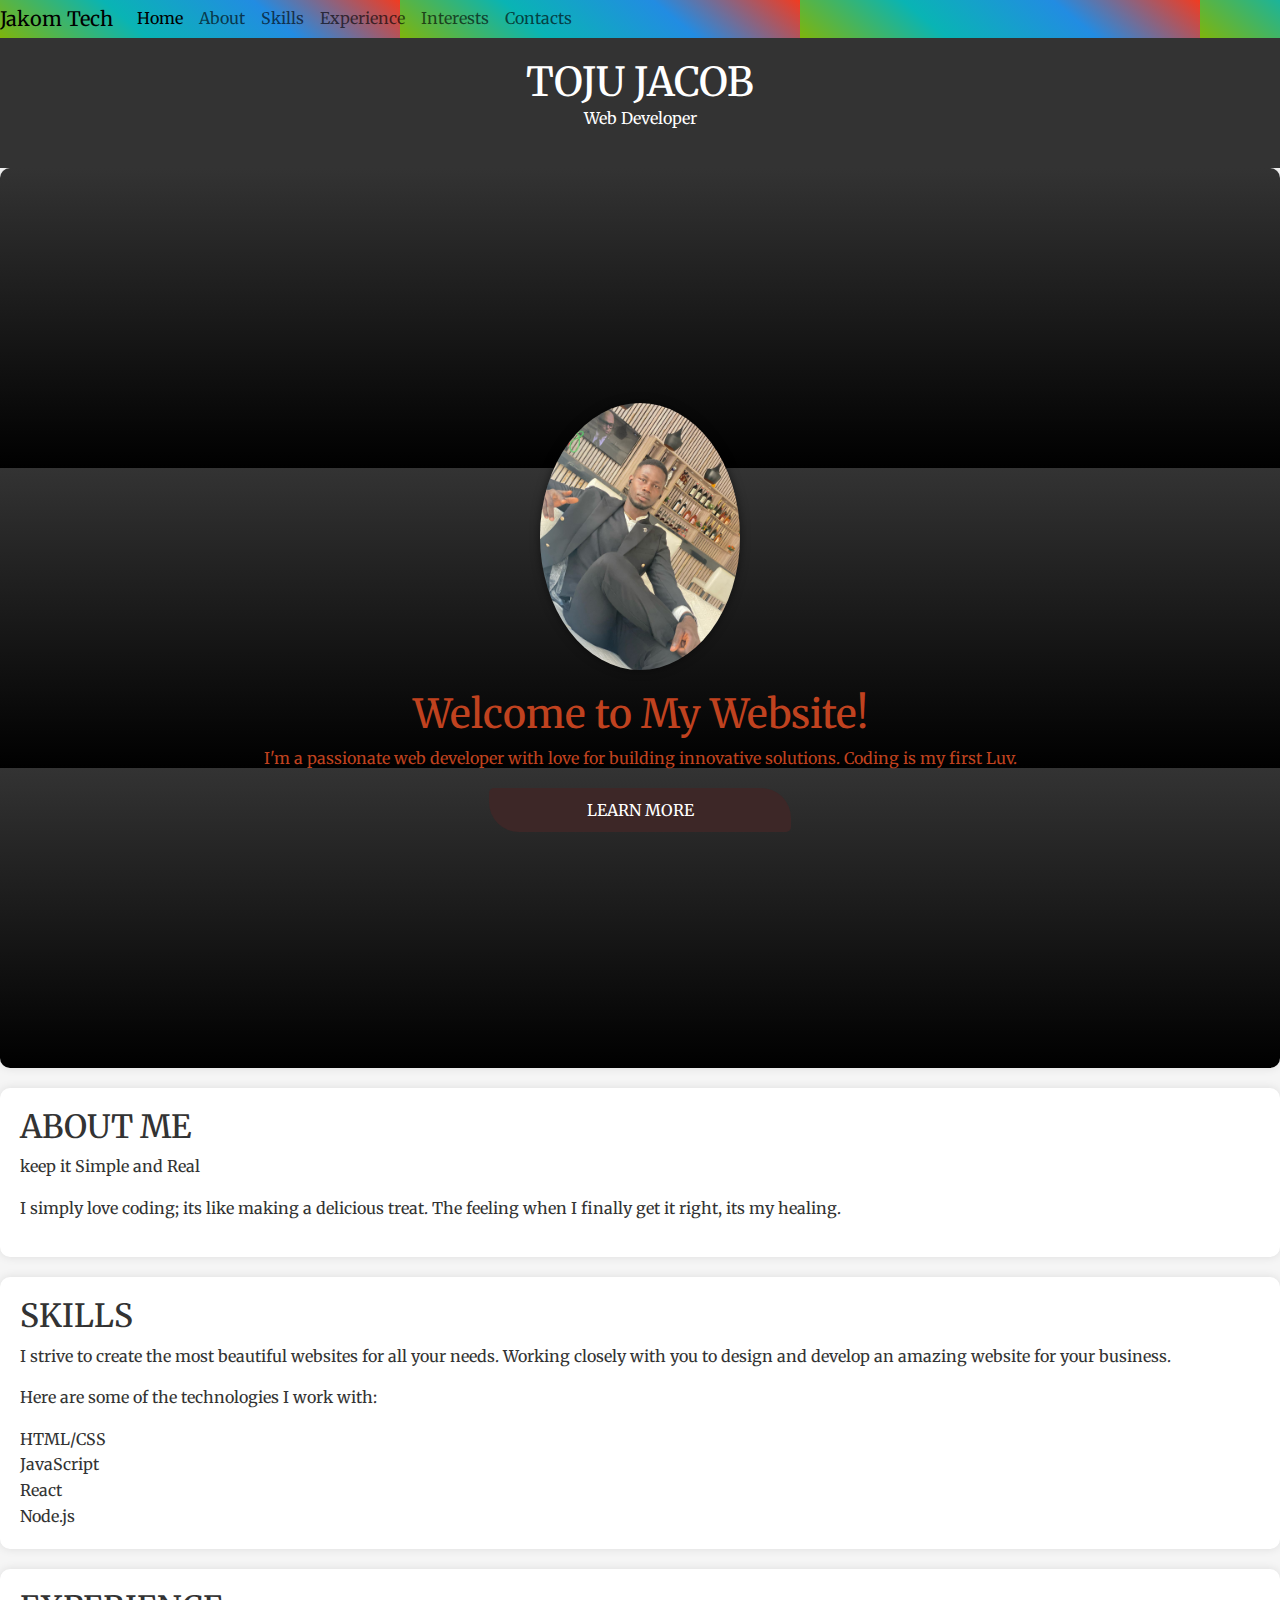
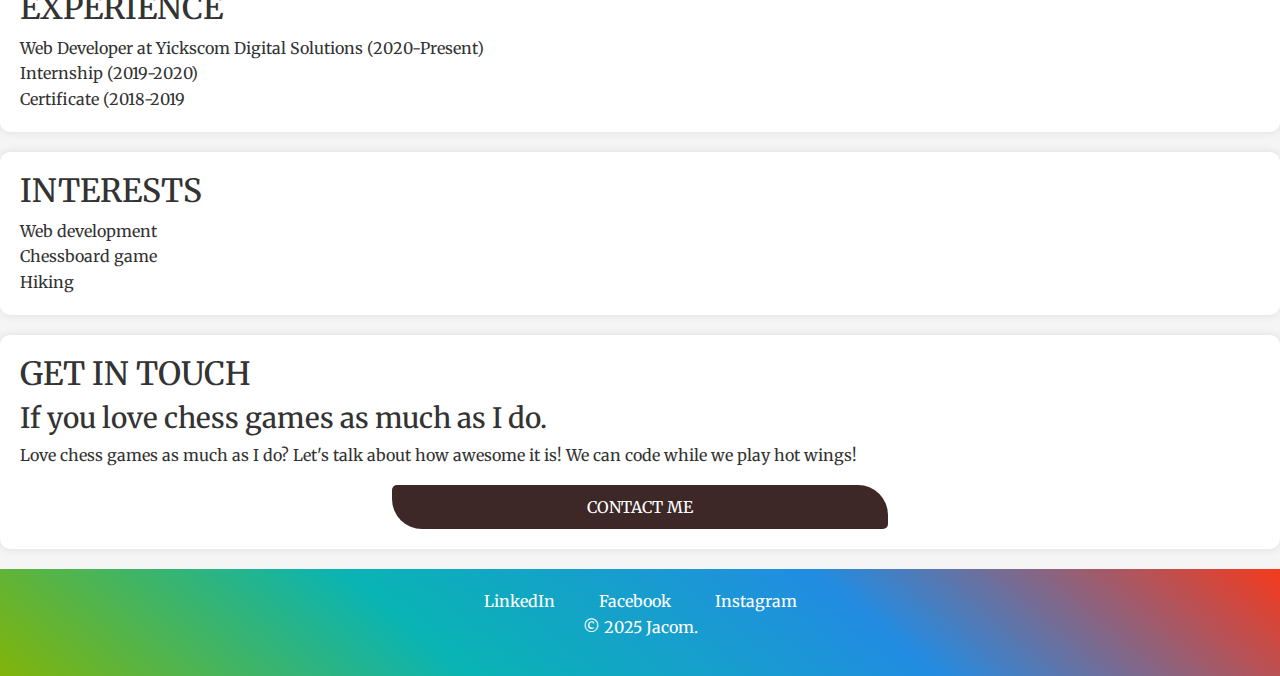
<file: index.html>
<!DOCTYPE html>
<html>
<head>
  <meta charset="UTF-8">
  <meta name="viewport" content="width=device-width, initial-scale=1.0">
  <title>Toju Jacob - Web Developer</title>
  <link rel="stylesheet" href="https://cdn.jsdelivr.net/npm/bootstrap@5.3.0-alpha3/dist/css/bootstrap.min.css">
  <link rel="stylesheet" href="https://fonts.googleapis.com/css2?family=Merriweather:ital,wght@0,300;0,400;0,700;0,900;1,300;1,400;1,700;1,900&amp;family=Sacramento&amp;display=swap">
  <style>
 
/* Global Styles */

* {
  box-sizing: border-box;
  margin: 0;
  padding: 0;
}

body {
  font-family: 'Merriweather', sans-serif;
  background-color: #f5f5f5;
  color: #333;
  line-height: 1.6;
}

/* Header Styles */

.header {
  background-color: #333;
  color: #fff;
  padding: 20px;
  text-align: center;
  position: relative;
}

.header h1 {
  font-size: 2.5em;
  margin: 0;
  text-transform: uppercase;
}

/* Hero Styles */

#hero {
  background-image: linear-gradient(to bottom, #333, #000);
  background-size: 100% 300px;
  background-position: 0% 0%;
  height: 100vh;
  display: flex;
  justify-content: center;
  align-items: center;
  color: #c0421f;
  flex-direction: column;
  padding: 20px;
}

.hero-content {
  text-align: center;
  max-width: 800px;
  margin: 0 auto;
}

.hero-image {
  width: 200px;
  height: auto;
  border-radius: 50%;
  margin-bottom: 20px;
  box-shadow: 0 0 10px rgba(0, 0, 0, 0.5);
}

/* Button Styles */

.btn {
  background-color: #3d2727;
  color: #fff;
  padding: 10px 20px;
  border: none;
  border-radius: 5px 30px;
  cursor: pointer;
  font-size: 1.em;
  text-transform: uppercase;
  display:grid ;
  flex-direction: column;
  align-items: center;
    justify-content: center;
    margin-left: 30%;
    margin-right: 30%;
}


.btn:hover {
  background-color: #4d1948;
    transition: background-color 1.5s ease;
    
}


/* Section Styles */

section {
  padding: 20px;
  margin-bottom: 20px;
  background-color: #fff;
  border-radius: 10px;
  box-shadow: 0 0 10px rgba(0, 0, 0, 0.1);
}

section h2 {
  margin-top: 0;
  text-transform: uppercase;
}

/* Footer Styles */

.bottom-container {
  background-color: #333;
  background: linear-gradient(400deg, #81b409, #09b4b4, #228ce2, #f53a1d);
 
  padding: 20px 0;
  text-align: center;
  color: #fff;
}

.footer-link {
  color: #fff;
  text-decoration: none;
  margin: 0 20px;
}

.footer-link:hover {
  text-decoration: underline;
  
}
.list {
            list-style: none;
            padding: 0;
            margin: 0;
        }
        .container-fluid {
    background: linear-gradient(400deg, #81b409, #09b4b4, #228ce2, #f53a1d);
  background-size: 400px;
  animation: gradient-animation 1s ease infinite;
  padding: 0px; 
  margin: -10px -0px -10px -0px; ;

        } 
   
  </style>
</head>
<body>
  <!-- Header Section -->
  <nav class="navbar navbar-expand-lg bg-body-tertiary">
    <div class="container-fluid">
      <a class="navbar-brand" href="#">Jakom Tech</a>
      <button class="navbar-toggler" type="button" data-bs-toggle="collapse" data-bs-target="#navbarSupportedContent" aria-controls="navbarSupportedContent" aria-expanded="false" aria-label="Toggle navigation">
        <span class="navbar-toggler-icon"></span>
      </button>
      <div class="collapse navbar-collapse" id="navbarSupportedContent">
        <ul class="navbar-nav me-auto mb-2 mb-lg-0">
          <li class="nav-item">
            <a class="nav-link active" aria-current="page" href="#">Home</a>
          </li>
          <li class="nav-item">
            <a class="nav-link" href="#">About</a>
          </li>
          <li class="nav-item">
            <a class="nav-link" href="#">Skills</a>
          </li>
          <li class="nav-item">
            <a class="nav-link" href="#">Experience</a>
          </li>
          <li class="nav-item">
            <a class="nav-link" href="#">Interests</a>
          </li>
          <li class="nav-item">
            <a class="nav-link" href="#">Contacts</a>
          </li>
        </ul>
      </div>
    </div>
  </nav>
  <div class="header">
    <h1>Toju Jacob</h1>
    <p>Web Developer</p>
  </div>
  <!-- Hero Section -->
  <section id="hero">
    <div class="hero-content">
        <img src="./images/wbesite pic..jpg" class="hero-image" alt="Your Image">
        <h1>Welcome to My Website!</h1>
        <p>I'm a passionate web developer with love for building innovative solutions. Coding is my first Luv.</p>
            <a href="./public/Learnmore.html" class="btn">Learn More</a>
    </div>
    
   
</section>

<!-- About Section -->
<section id="about">
    <h2>About Me</h2>
    <p>keep it Simple and Real </p>
      <p>I simply love coding; its like making a delicious treat. The feeling when I finally get it right, its my healing.</p>
</section>

<!-- Skills Section -->
<section id="skills">
    <h2>Skills</h2>
    <p>I strive to create the most beautiful websites for all your needs. Working closely with you to design and develop an amazing website for your business.</p>
    <p>Here are some of the technologies I work with:</p>
 
    <div class="list">
        <li>HTML/CSS</li>
        <li>JavaScript</li>
        <li>React</li>
        <li>Node.js</li>
    </div>
</section>

<!-- Experience Section -->
<section id="experience">
    <h2>Experience</h2>
    <div class="list">
        <li>Web Developer at Yickscom Digital Solutions (2020-Present)</li>
        <li>Internship (2019-2020)</li>
        <li>Certificate (2018-2019</li>
    </div>
</section>

<!-- Interests Section -->
<section id="interests">
    <h2>Interests</h2>
    <div class="list">
        <li>Web development</li>
        <li>Chessboard game</li>
        <li>Hiking</li>
    </div>
</section>

<!-- Contact Section -->


<section id="contact-message">
  
        <div class="contact-me">
            <h2>Get In Touch</h2>
            <h3>If you love chess games as much as I do.</h3>
            <p class="contact-message">Love chess games as much as I do? Let's talk about how awesome it is! We can code while we play hot wings!</p>
            <a class="btn" href="mailto:tojuomaghomi1@gmail.com">CONTACT ME</a>
          </div>

        </section>
          <div class="bottom-container">
            <a class="footer-link" href="https://www.linkedin.com/in/toju-jacob-b0773b1b3?utm_source=share&utm_campaign=share_via&utm_content=profile&utm_medium=android_app">LinkedIn</a>
            <a class="footer-link" href="https://www.facebook.com/share/1PdTtJHtE8/?mibextid=wwXIfr">Facebook</a>
            <a class="footer-link" href="https://www.instagram.com/1mr__oloye?igsh=MW01dXV4aHh4cHVubw%3D%3D&utm_source=qr">Instagram</a>
            <p class="copyright">© 2025 Jacom.</p>
          </div>
        </section>

  <script src="https://cdn.jsdelivr.net/npm/bootstrap@5.3.0-alpha3/dist/js/bootstrap.bundle.min.js"
  integrity="sha384-ENjdO4Dr2bkBIFxQpeoTz1HIcje39Wm4jDKdf19U8gI4ddQ3GYNS7NTKfAdVQSZe"
  crossorigin="anonymous"></script>


  
  
  
  
  </body></html>
</file>
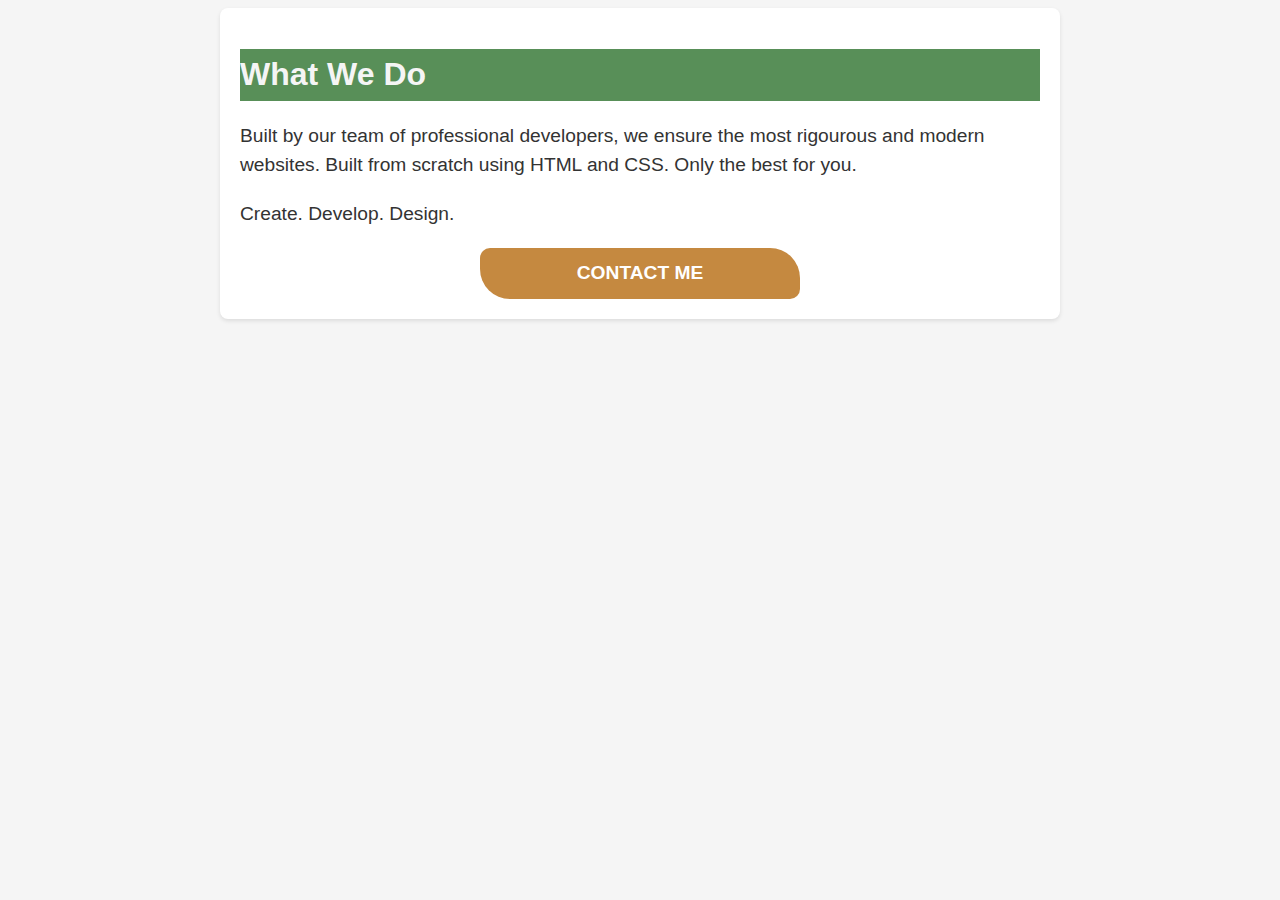
<file: public/Learnmore.html>
<!DOCTYPE html>
<html lang="en">

<head>
    <meta charset="UTF-8">
  <title>Colors</title>
  <style>
    body {
  font-family: 'Merriweather', sans-serif;
  background-color: #f5f5f5;
  color: #333;
  line-height: 1.6;
}
    h1 {
      color: whitesmoke;
      background-color: rgb(88, 143, 88);
    }

    h2 {
      color: #FAF8F1;
      background-color: #C58940;
    }
    .container {
      max-width: 800px;
      margin: 0 auto;
      padding: 20px;
      background-color: #fff;
      border-radius: 8px;
      box-shadow: 0 2px 4px rgba(0, 0, 0, 0.1);
    }
    .container p {
      margin-bottom: 20px;
      font-size: 1.2em;
      line-height: 1.5;
    }
  
    .btn {
      padding: 10px 2px;
      background-color: #C58940;
      color: #fff;
      text-decoration: none;
      border-radius: 10px 30px;
      transition: background-color 0.3s ease;
        font-size: 1.2em;
        font-weight: bold;
        display:grid ;
  flex-direction: column;
  align-items: center;
    justify-content: center;
    margin-left: 30%;
    margin-right: 30%;

    }
    .btn:hover {
  background-color: #5080e7;
  transition: background-color 1.5s ease;

}
   
   
  </style>
</head>

<body>

<div class="container">
<h1>What We Do</h1>
<p>Built by our team of professional developers, we ensure the most rigourous and modern websites. Built from scratch using HTML and CSS. Only the best for you.
</p>
<p>Create. Develop. Design.</p>
<a class="btn" href="mailto:tojuomaghomi1@gmail.com">CONTACT ME</a>

</div>


</html>
</file>
